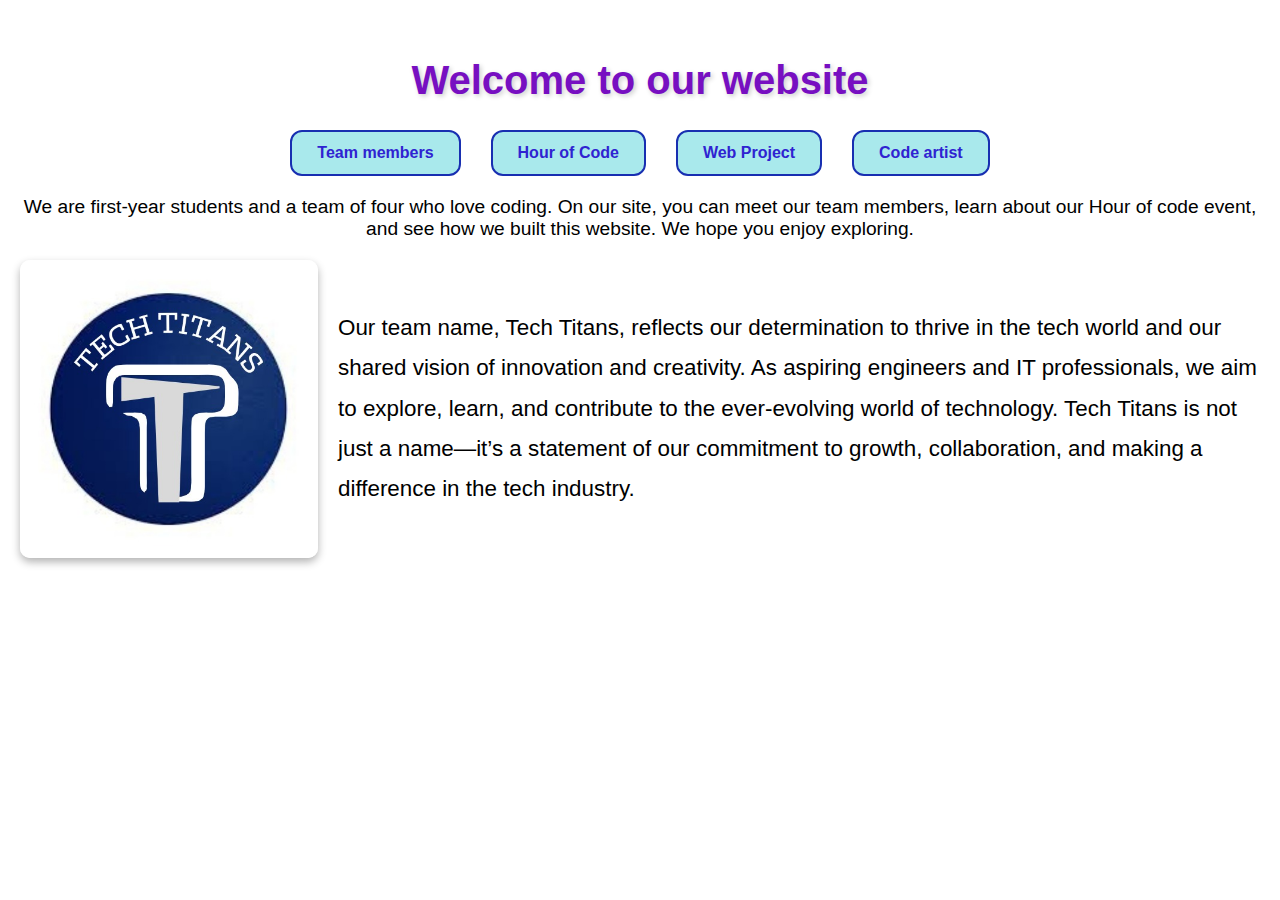
<file: index.html>
<!DOCTYPE html>
<!-- 
    SITE 1101 Principles of Information Systems 
    (c)202X by Name Surname 
    Submitted in partial fulfillment of the requirements of the course.
-->
<html>
    <head>
        <title>Homework 3: How websites work?</title>
        <link rel="stylesheet" href="./style.css">
        <script type="text/javascript" src="scripts.js"></script>  
        <link rel="icon" href="TT.jpg".png type="image/png">    
    </head>
    <body>
        <div class="background-image"></div>
        <h1 class="Head">Welcome to our website</h1>
        <nav class="links">
            <a href="team-members.html">Team members</a>
            <a href="hour-of-code.html">Hour of Code</a>
            <a href="web-project.html">Web Project</a>
            <a href="code-artist.html">Code artist</a>
        </nav>
        <p class="intro">We are first-year students  and a team of four who love coding. On our site, you can meet our team members, learn about our Hour of code event, and see how we built this website. We hope you enjoy exploring.</p>
        <div class="team-intro1">
            <img src="Team_logo.jpeg" width="298px" height="298px" class="team_logo" alt="Team Logo">
            <p class="Explanation">
                Our team name, Tech Titans, reflects our determination to thrive in the tech world and our shared vision of innovation and creativity. As aspiring engineers and IT professionals, we aim to explore, learn, and contribute to the ever-evolving world of technology. Tech Titans is not just a name—it’s a statement of our commitment to growth, collaboration, and making a difference in the tech industry.
            </p>
            
        </div>
        
        <!DOCTYPE html>

    </body>
</html>
</file>
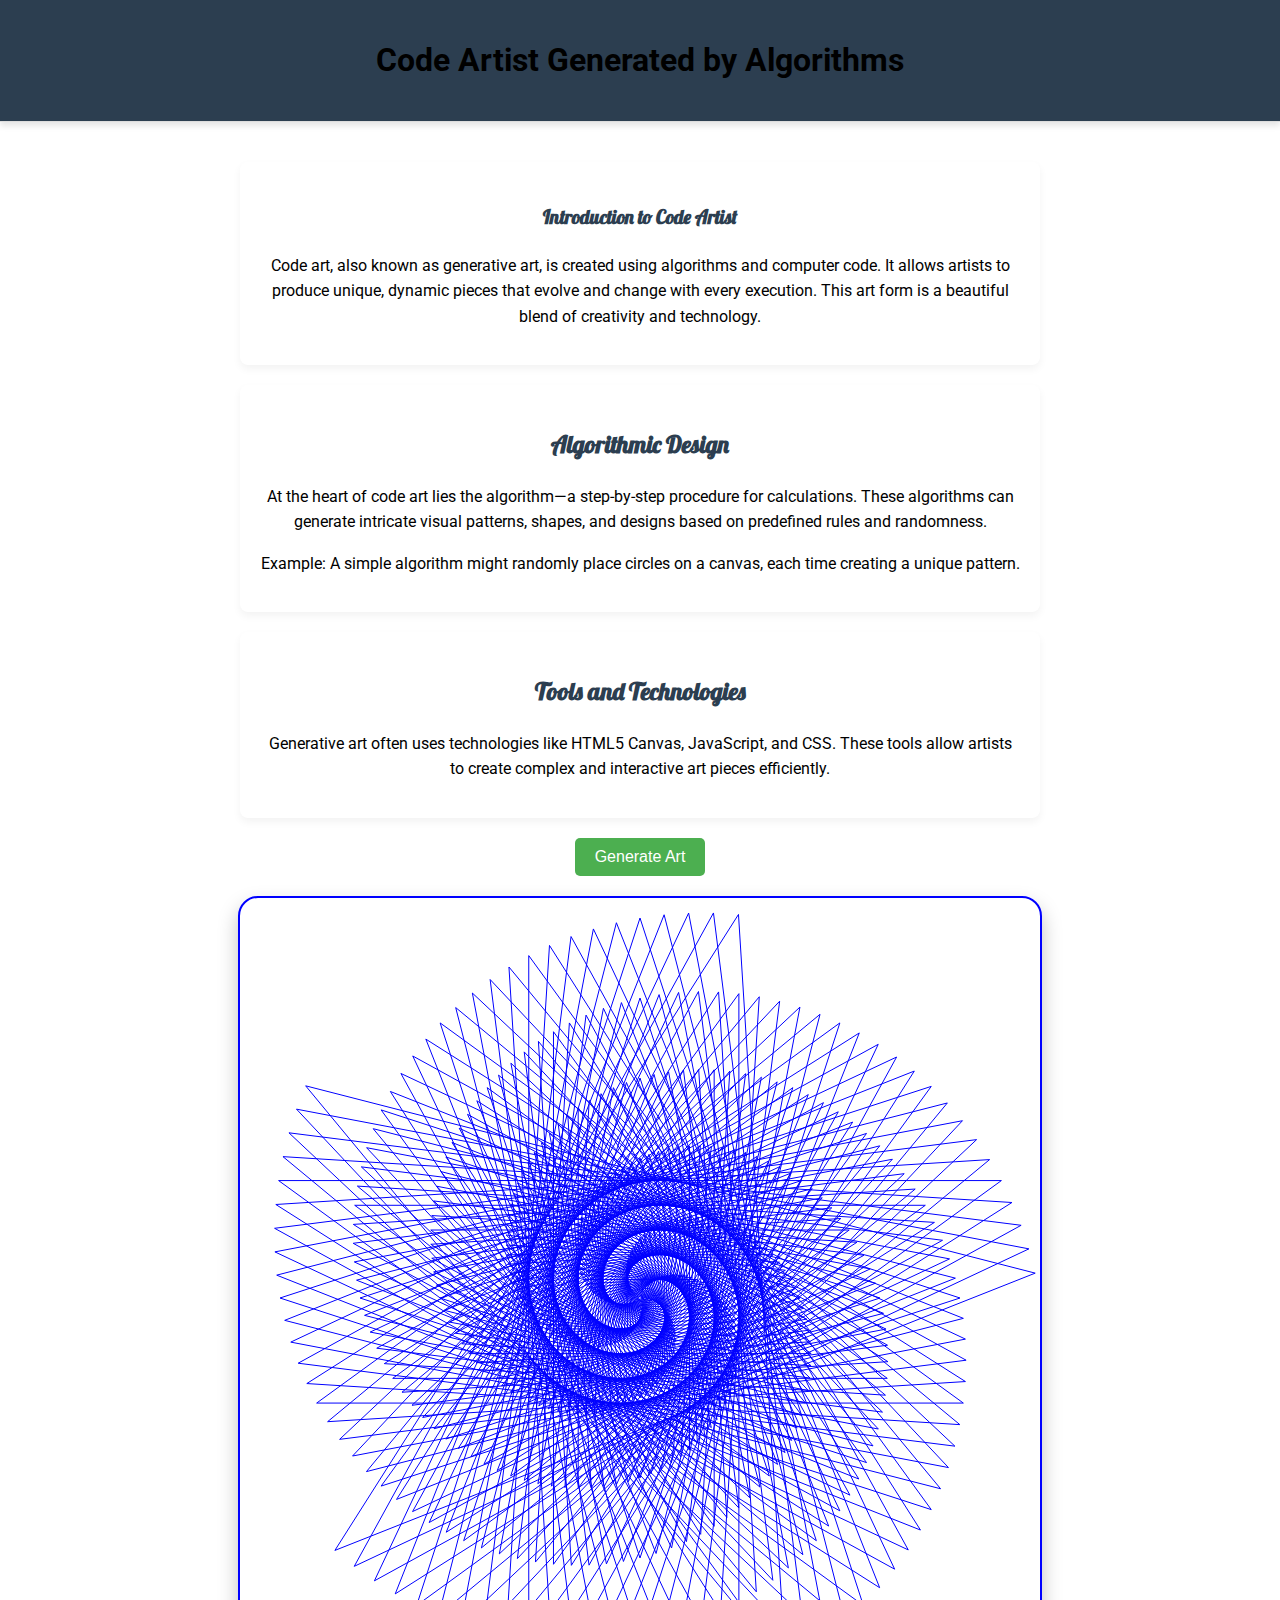
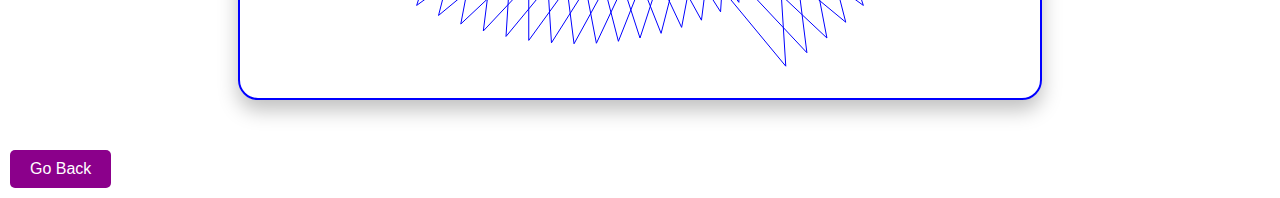
<file: code-artist.html>
<!DOCTYPE html>
<html lang="en">
<head>
    <link rel="icon" href="TT.jpg".png type="image/png">
    <meta charset="UTF-8">
    <meta name="viewport" content="width=device-width, initial-scale=1.0">
    <title>Code Artist</title>
    <link rel="stylesheet" href="style.css">
    <link href="https://fonts.googleapis.com/css2?family=Lobster&family=Roboto&display=swap" rel="stylesheet">
    <style>
        body {
            margin: 0;
            background-color: #fff;
            font-family: 'Roboto', sans-serif;
            color: #000;
        }
        header, main {
            padding: 20px;
            text-align: center;
        }
        .content {
            max-width: 800px;
            margin: auto;
        }
        h1, h2, p {
            color: #000;
        }
        canvas {
            display: block;
            margin: 20px auto;
            border: 2px solid #00f;
            border-radius: 20px;
            box-shadow: 0 10px 20px rgba(0, 0, 0, 0.25);
            width: 90%;
            max-width: 800px;
            height: auto;
        }
    </style>
</head>
<body>
    <header id="Mahmood">
        <h1 id="CA generated by algorithm">Code Artist Generated by Algorithms</h1>
    </header>
    <main>
        <div class="content">
            <section id="introduction">
                <h2 class="intro">Introduction to Code Artist</h2>
                <p>Code art, also known as generative art, is created using algorithms and computer code. It allows artists to produce unique, dynamic pieces that evolve and change with every execution. This art form is a beautiful blend of creativity and technology.</p>
            </section>
            <section id="algorithmic-design">
                <h2 class="algorithm">Algorithmic Design</h2>
                <p class="paragraph">At the heart of code art lies the algorithm—a step-by-step procedure for calculations. These algorithms can generate intricate visual patterns, shapes, and designs based on predefined rules and randomness.</p>
                <p>Example: A simple algorithm might randomly place circles on a canvas, each time creating a unique pattern.</p>
            </section>
            <section id="tools">
                <h2 class="tool">Tools and Technologies</h2>
                <p class="GENERATIVE">Generative art often uses technologies like HTML5 Canvas, JavaScript, and CSS. These tools allow artists to create complex and interactive art pieces efficiently.</p>
            </section>
        </div>
        <button id="generateArt">Generate Art</button>
        <canvas id="spiralCanvas" width="800" height="800"></canvas>
    </main>
    <button class="go-back" onclick="goToHomePage()">Go Back</button>
    <script>
        function goToHomePage() {
            window.location.href = "index.html"; 
        }

        let currentShape = 5;

        function drawSpiral(sides) {
            const canvas = document.getElementById('spiralCanvas');
            const ctx = canvas.getContext('2d');
            const width = canvas.width;
            const height = canvas.height;
            const centerX = width / 2;
            const centerY = height / 2;
            const numSpirals = 5;
            const numLines = 100;
            const maxRadius = Math.min(width, height) / 2;

            ctx.clearRect(0, 0, width, height);

            ctx.strokeStyle = '#00f';
            ctx.lineWidth = 1;

            for (let i = 0; i < numLines; i++) {
                ctx.beginPath();
                for (let j = 0; j < numSpirals; j++) {
                    const angle = (i + j * numLines / numSpirals) * 2 * Math.PI / numLines;
                    const radius = maxRadius * i / numLines;
                    const x = centerX + radius * Math.cos(angle + (j * 2 * Math.PI / sides));
                    const y = centerY + radius * Math.sin(angle + (j * 2 * Math.PI / sides));
                    if (j === 0) {
                        ctx.moveTo(x, y);
                    } else {
                        ctx.lineTo(x, y);
                    }
                }
                ctx.closePath();
                ctx.stroke();
            }
        }

        document.getElementById('generateArt').addEventListener('click', () => {
            currentShape++;
            drawSpiral(currentShape);
        });

        drawSpiral(currentShape);
    </script>
</body>
</html>
</file>
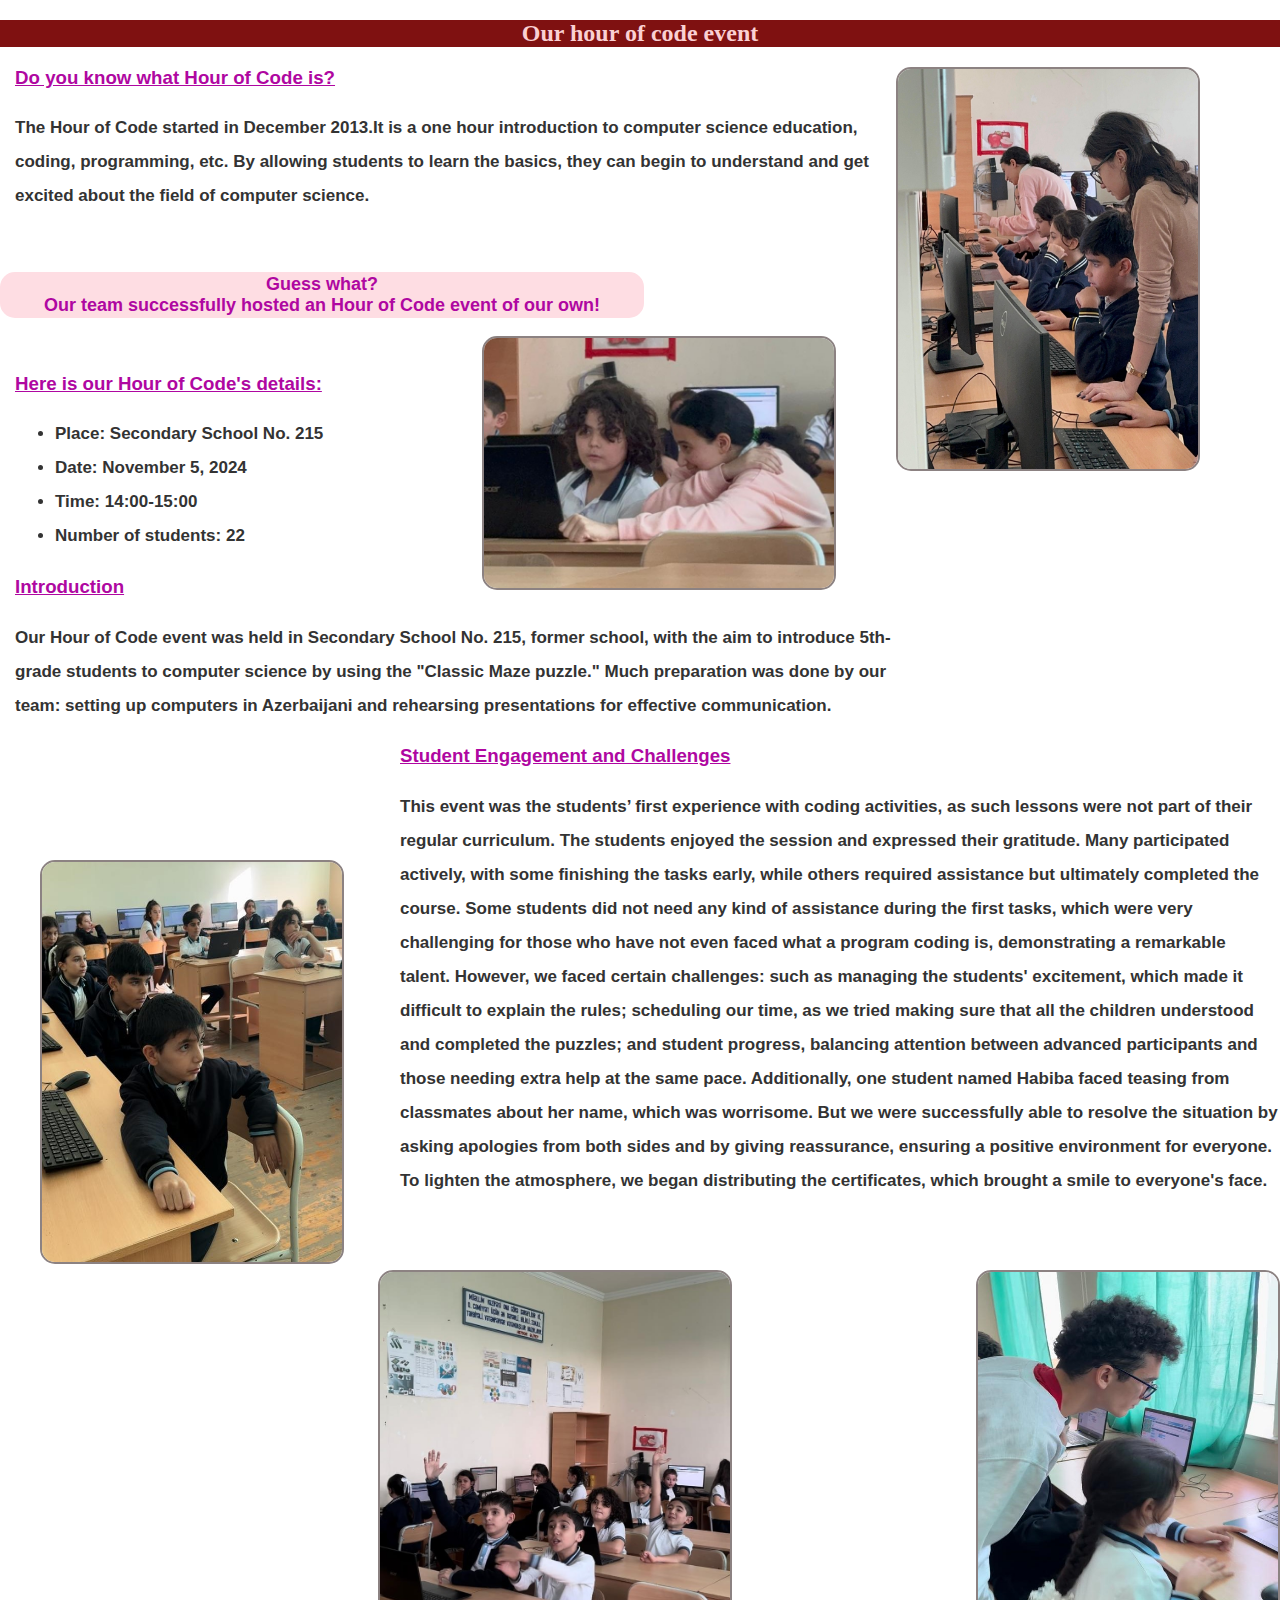
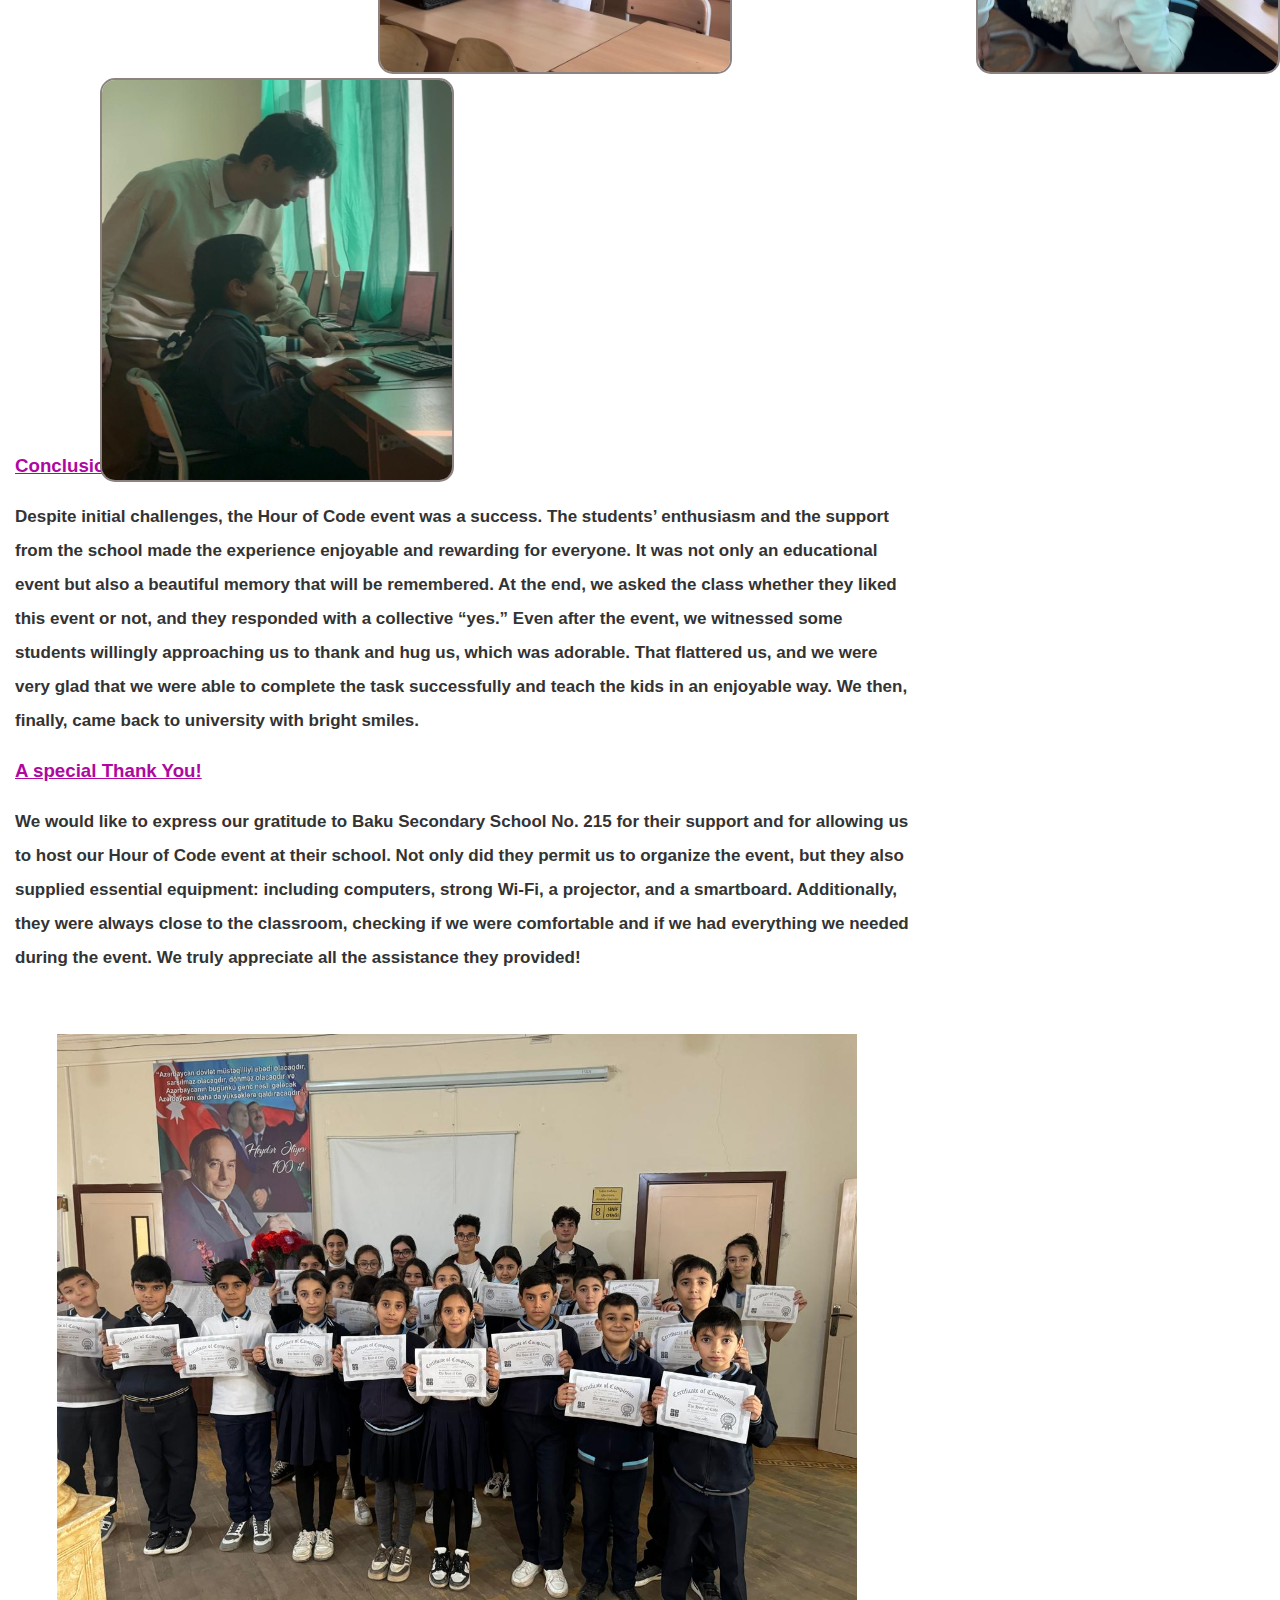
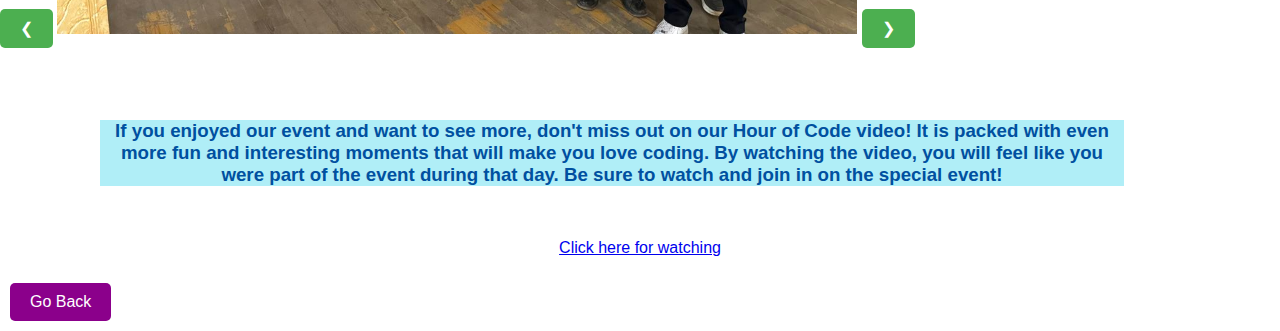
<file: hour-of-code.html>
<!DOCTYPE html>
<!-- 
    SITE 1101 Principles of Information Systems 
    (c)202X by Name Surname 
    Submitted in partial fulfillment of the requirements of the course.
-->
<html>
    <head>
        <title>Homework 3: Hour of Code event</title>
        <link rel="stylesheet" href="style.css">
        <div class="hocbackground"></div>
        <link rel="icon" href="TT.jpg".png type="image/png">
        <script type="text/javascript" src="scripts.js"></script>      
    </head>
    <body class="hocbackground" class="hocall">
        <h2 class="Hourofcode">Our hour of code event</h2> 
        <img src="hoc1.jpeg" width="300px" height="400px" class="hoc1">
        <h3 class="second"> Do you know what Hour of Code is?</h3>
      <h4 class="textofhourodcode"> The Hour of Code started in December 2013.It is a one hour introduction to computer science education, coding, 
      programming, etc. 
      By allowing students to learn the basics, they can begin to understand 
      and get excited about the field of computer science.</h4>
      <br>
      <p class="special">Guess what?  
        <br>Our team successfully hosted an Hour of Code event of our own!</p> <img src="hoc2.jpg" width="350px" height="250px" class="hoc2">
      <br> 
      <h3 class="second"> 
        Here is our Hour of Code's details: </h3> 
      <h4 class="textofhourodcode"> 
        <ul>
          <li>Place: Secondary School No. 215  </li>
          <li>Date: November 5, 2024</li>
          <li>Time: 14:00-15:00</li>        
          <li>Number of students: 22</li>
      </ul></h4>
      <h3 class="second">Introduction</h3>
      <h4 class="textofhourodcode"> Our Hour of Code event was held in Secondary School No. 215, former school,
      with the aim to introduce 5th-grade students to computer science by using the "Classic Maze puzzle."
      Much preparation was done by our team: setting up computers in Azerbaijani and rehearsing presentations for effective communication. 
     </h4>
      <h3 class="seconds">Student Engagement and Challenges</h3>
      <h4 class="textofhourodcodes">This event was the students’ first experience with coding activities, as such lessons were not part of their regular curriculum. 
      The students enjoyed the session and expressed their gratitude. Many participated actively, with some finishing the tasks early, while 
      others required assistance but ultimately completed the course. Some students did not need any kind of assistance during the first tasks, 
      which were very challenging for those who have not even faced what a program coding is, demonstrating a remarkable talent. However, we faced 
      certain challenges: such as managing the students' excitement, which made it difficult to explain the rules; scheduling our time, as we tried 
      making sure that all the children understood and completed the puzzles; and student progress, balancing attention between advanced participants 
      and those needing extra help at the same pace. Additionally, one student named Habiba faced teasing from classmates about her name, which was worrisome. 
      But we were successfully able to resolve the situation by asking apologies from both sides and by giving reassurance, ensuring a positive environment for everyone.
      To lighten the atmosphere, we began distributing the certificates, which brought a smile to everyone's face.</h4>
      <img src="hoc3.jpg" width="300px" height="400px" class="hoc3">
      <img src="hoc4.jpg" width="300px" height="400px" class="hoc4">
      <img src="hoc5.jpg" width="350px" height="400px" class="hoc5">
      <img src="hoc6.jpg" width="350px" height="400px" class="hoc6">
      <h3 class="second2">Conclusion</h3>

      
      <h4 class="textofhourodcode2">Despite initial challenges, the Hour of Code event was a success. The students’ enthusiasm and the support from the 
      school made the experience enjoyable and rewarding for everyone. It was not only an educational event but also a beautiful 
      memory that will be remembered. At the end, we asked the class whether they liked this event or not, and they responded with a collective “yes.” 
      Even after the event, we witnessed some students willingly approaching us to thank and hug us, which was adorable. That flattered us, and we were very glad that 
      we were able to complete the task successfully and teach the kids in an enjoyable way.
      We then, finally, came back to university with bright smiles.</h4>
      <h3 class="second">A special Thank You!</h3>
      <h4 class="textofhourodcode">We would like to express our gratitude to Baku Secondary School No. 215 for their support and for allowing us to host our Hour of Code event at their school. 
      Not only did they permit us to organize the event, but they also supplied essential equipment: including computers, strong Wi-Fi, a projector, and a smartboard. 
      Additionally, they were always close to the classroom, checking if we were comfortable and if we had everything we needed during the event.
      We truly appreciate all the assistance they provided!</h4>
      <br>
      <br>
      
      <div>
        <button onclick="prevImage()">❮</button>
        <img id="hoc7" src="hoc7.jpg" alt="Image" width="800px" height="600px">
        <button onclick="nextImage()">❯</button>
      </div>
      <script src="scripts.js"></script>
      <br>
      <br>
      <br>
      <h3 class="video"> If you enjoyed our event and want to see more, don't miss out on our Hour of Code video! It is packed with even more fun and interesting moments that will make you love coding. By watching the video, you will feel like you were part of the event during that day. Be sure to watch and join in on the special event!</h3>
        
      <br>
    <div id="hoc-video">
          <p class="hoc-video"><a href="https://www.youtube.com/watch?v=k4023YmYhcA" target="_blank">Click here for watching</a></p>
        </div>
      </div>
      
    
      


      <button class="go-back" onclick="goToHomePage()">Go Back</button>
      <script>
          function goToHomePage() {
              window.location.href = "index.html"; 
          }
          </script>
          
    </body>
</html>
</file>
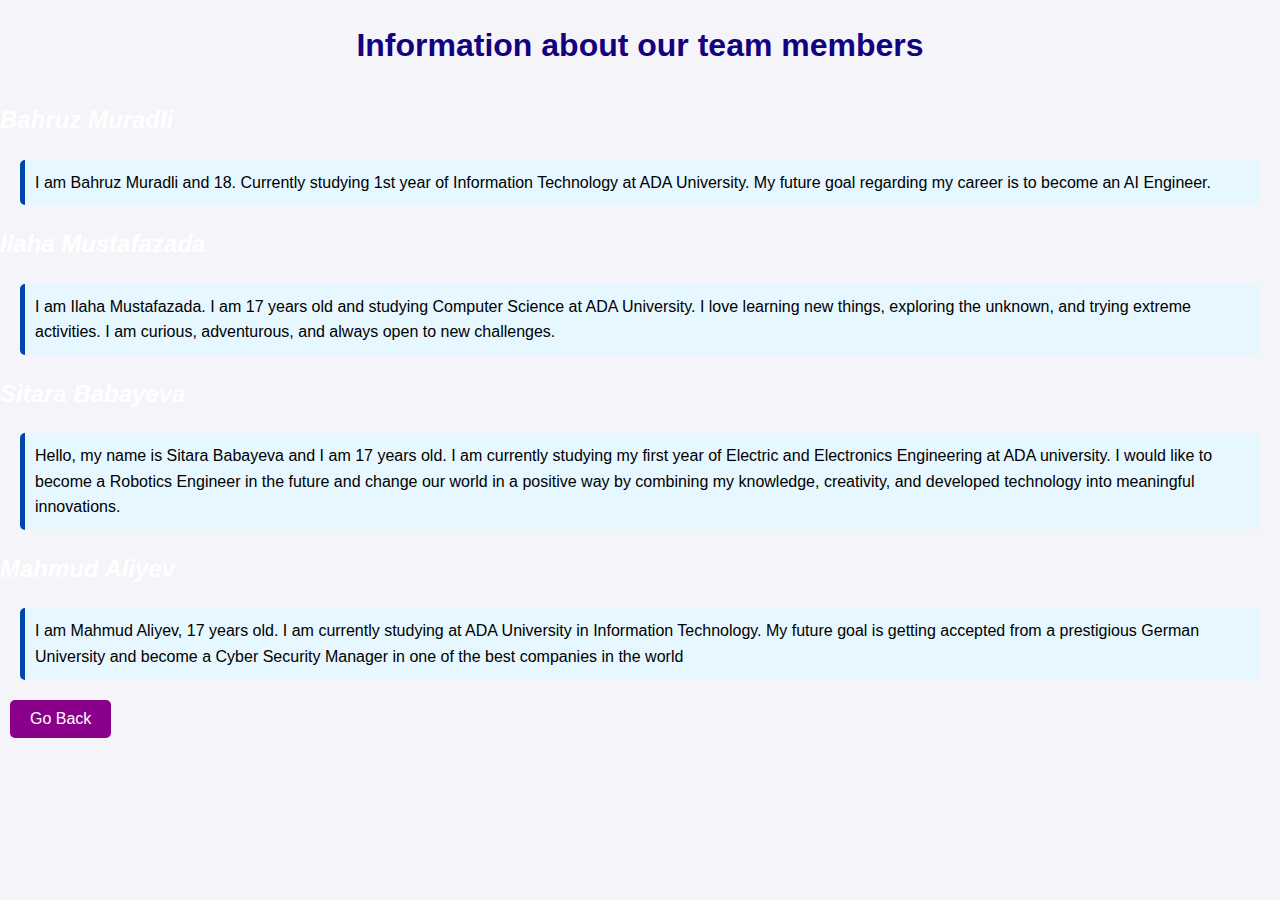
<file: team-members.html>
<!DOCTYPE html>
<!-- 
    SITE 1101 Principles of Information Systems 
    (c)202X by Name Surname 
    Submitted in partial fulfillment of the requirements of the course.
-->
<html>
    <head>
        <title>Homework 3: Team members</title>
        <link rel="stylesheet" href="style.css">
        <script type="text/javascript" src="scripts.js"></script>  
        <link rel="icon" href="TT.jpg".png type="image/png">    
    </head>
    <body class="Team_Info">

        <div class="background-sitara"></div>
        
        <h1 class="Team">Information about our team members</h1>
        <h2 class="Bahruz"><i>Bahruz Muradli</i></h2>
        <p class="Info1">I am Bahruz Muradli and 18. Currently studying 1st year of Information Technology at ADA University. My future goal regarding my career is to become an AI Engineer.</p>
        <h2 class="Ilaha"><i>Ilaha Mustafazada</i></h2>
        <p class="Info2">I am Ilaha Mustafazada. I am 17 years old and studying Computer Science at ADA University. I love learning new things, exploring the unknown, and trying extreme activities. I am curious, adventurous, and always open to new challenges.</p>
        <h2 class="Sitara"><i>Sitara Babayeva</i></h2>
        <p class="Info3">Hello, my name is Sitara Babayeva and I am 17 years old. I am currently studying my first year of Electric and Electronics Engineering at ADA university. I would like to become a Robotics Engineer in the future and change our world in a positive way by combining my knowledge, creativity, and developed technology into meaningful innovations.</p>
        <h2 class="Mahmud"><i>Mahmud Aliyev</i></h2>
        <p class="Info4">I am Mahmud Aliyev, 17 years old. I am currently studying at ADA University in Information Technology. My future goal is getting accepted from a prestigious German University and become a Cyber Security Manager in one of the best companies in the world</p>
        <button class="go-back" onclick="goToHomePage()">Go Back</button>
        <script>
            function goToHomePage() {
                window.location.href = "index.html"; 
            }
            </script>
    </body>
   
</html>
</file>
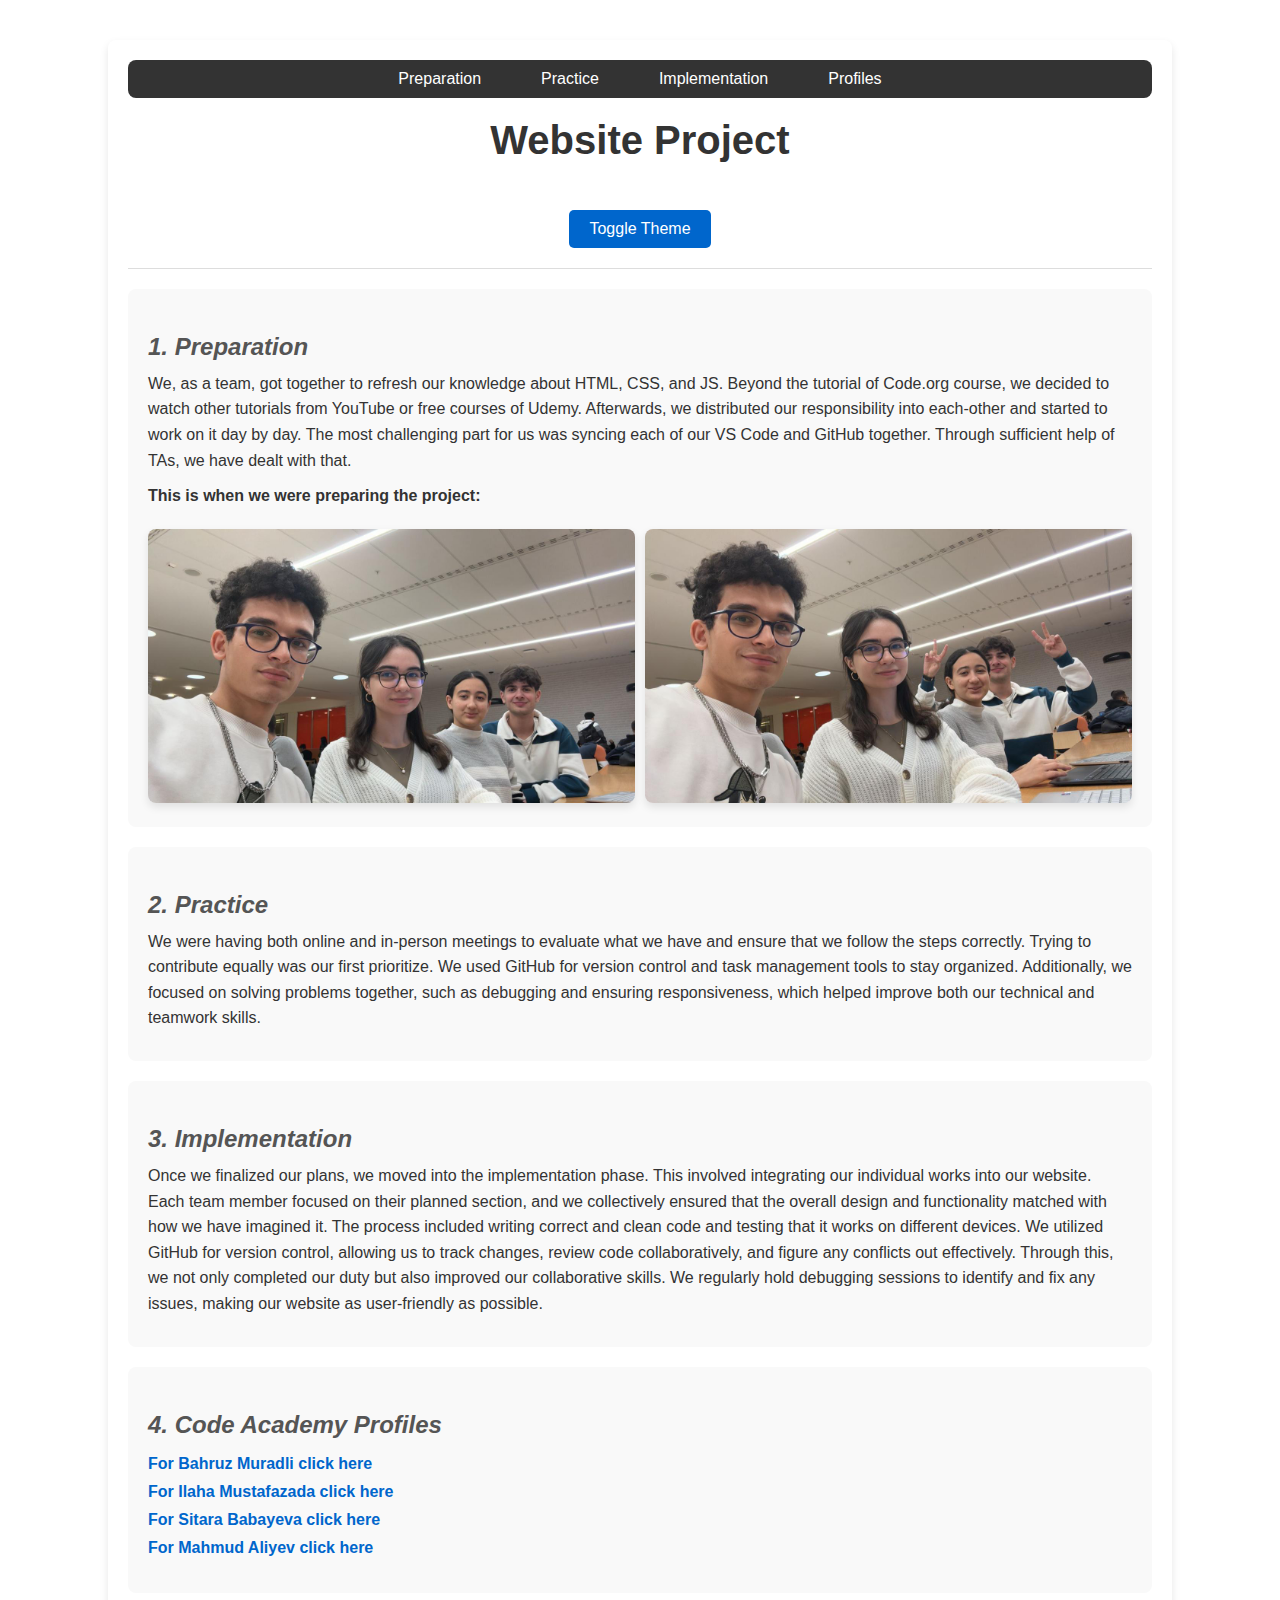
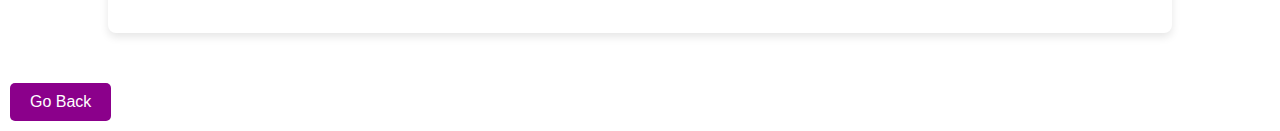
<file: web-project.html>
<!DOCTYPE html>
<html>
<head>
    <title>Homework 3: Website project</title>
    <link rel="stylesheet" href="./style.css">
    <script type="text/javascript" src="scripts.js"></script>    
    <link rel="icon" href="TT.jpg".png type="image/png">  
</head>
<body>
    <div class="container">
        <header>
            <nav class="navbar">
                <ul>
                    <li><a href="#preparation">Preparation</a></li>
                    <li><a href="#practice">Practice</a></li>
                    <li><a href="#implementation">Implementation</a></li>
                    <li><a href="#profiles">Profiles</a></li>
                </ul>
            </nav>
            <h1 class="title">Website Project</h1>
            <button id="themeToggle" onclick="toggleTheme()">Toggle Theme</button>
        </header>
        <main>
            <section id="preparation" class="section card">
                <h3 class="subtitle"><i>1. Preparation</i></h3>
                <p class="content">We, as a team, got together to refresh our knowledge about HTML, CSS, and JS. Beyond the tutorial of Code.org course, we decided to watch other tutorials from YouTube or free courses of Udemy. Afterwards, we distributed our responsibility into each-other and started to work on it day by day. The most challenging part for us was syncing each of our VS Code and GitHub together. Through sufficient help of TAs, we have dealt with that.</p>
                <p class="content"><strong>This is when we were preparing the project:</strong></p>
                <div class="photo-section">
                    <div class="photo"><img src="group photo.jpg" alt="Preparation Image 1" class="preparation-photo"></div>
                    <div class="photo"><img src="group photo 2.jpg" alt="Preparation Image 2" class="preparation-photo"></div>
                </div>
            </section>
            <section id="practice" class="section card">
                <h3 class="subtitle"><i>2. Practice</i></h3>
                <p class="content">We were having both online and in-person meetings to evaluate what we have and ensure that we follow the steps correctly. Trying to contribute equally was our first prioritize. We used GitHub for version control and task management tools to stay organized. Additionally, we focused on solving problems together, such as debugging and ensuring responsiveness, which helped improve both our technical and teamwork skills.</p>
            </section>
            <section id="implementation" class="section card">
                <h3 class="subtitle"><i>3. Implementation</i></h3>
                <p class="content">Once we finalized our plans, we moved into the implementation phase. This involved integrating our individual works into our website. Each team member focused on their planned section, and we collectively ensured that the overall design and functionality matched with how we have imagined it. The process included writing correct and clean code and testing that it works on different devices. We utilized GitHub for version control, allowing us to track changes, review code collaboratively, and figure any conflicts out effectively. Through this, we not only completed our duty but also improved our collaborative skills. We regularly hold debugging sessions to identify and fix any issues, making our website as user-friendly as possible.</p>
            </section>
            <section id="profiles" class="section card">
                <h3 class="subtitle"><i>4. Code Academy Profiles</i></h3>
                <ul class="profiles">
                    <li><a href="https://www.codecademy.com/profiles/bahruz_muradli">For Bahruz Muradli click here</a></li>
                    <li><a href="https://www.codecademy.com/profiles/IlahaMustafazada">For Ilaha Mustafazada click here</a></li>
                    <li><a href="https://www.codecademy.com/profiles/SitaraBabayeva">For Sitara Babayeva click here</a></li>
                    <li><a href="https://www.codecademy.com/profiles/maliyev21471">For Mahmud Aliyev click here</a></li>
                </ul>
            </section>
        </main>
    </div>
    <button class="go-back" onclick="goToHomePage()">Go Back</button>
    <script>
        function goToHomePage() {
            window.location.href = "index.html"; 
        }
    </script>
</body>
</html>
</file>
<file: style.css>
.Head {
    text-align: center;
    margin-top: 58px;
    font-family: 'Lucida Sans', 'Lucida Grande', Geneva, Verdana, sans-serif;
    color: rgb(119, 15, 193);
    font-size: 2.5rem;
    text-shadow: 2px 2px 5px rgba(0, 0, 0, 0.2); 
}


.links {
    display: flex;
    justify-content: center; 
    gap: 30px; 
    margin-top: 20px; 
}

.links a {
    display: block;
    padding: 12px 25px;
    background-color: #a9e9ec;
    text-decoration: none;
    color: #2f23d1;
    border: 2px solid #182fb1;
    border-radius: 12px;
    text-align: center;
    font-weight: bold;
    transition: transform 0.3s, background-color 0.3s; 
}

.links a:hover {
    background-color: #2f23d1;
    color: #ffffff;
    transform: scale(1.1); 
}


.intro {
    text-align: center;
    color: #000000;
    font-size: 1.2rem;
    margin: 20px;
}


.team-intro1 {
    display: flex; 
    align-items: center; 
    gap: 20px; 
    margin: 20px;
    
}

.Explanation {
    flex: 1; 
    font-size: 1.4rem; 
    line-height: 1.8;
    color: #000000;
}


.team_logo {
    max-width: 100%; 
    height: auto; 
    border-radius: 10px; 
    box-shadow: 0 4px 8px rgba(0, 0, 0, 0.3); 
    transition: transform 0.3s ease; 
}

.team_logo:hover {
    transform: scale(1.05); 
}



button {
    padding: 10px 20px;
    font-size: 16px;
    background-color: #4CAF50;
    color: white;
    border: none;
    border-radius: 5px;
    cursor: pointer;
    transition: background-color 0.3s;
}

button:hover {
    background-color: #45a049; 
}


.links a:hover {
    transform: scale(1.2); 
    background-color: #7bd3d7; 
}


.Team_Info {
    font-family: Arial, sans-serif;
    line-height: 1.6;
    margin: 0;
    padding: 0;
    background-color: #f4f4f9;
    color: #000000;
}
.Team {
    text-align: center;
    margin: 20px 0;
    color: #12027f;
    font-size: 2em;
}

.Bahruz, .Ilaha, .Sitara, .Mahmud {
    font-size: 1.5em;
    margin-left: 20px;
    color: #fff;
}

.Info1, .Info2, .Info3, .Info4 {
    background-color: #e6f7ff;
    border-left: 5px solid #0047ab;
    padding: 10px;
    margin: 10px 20px;
    border-radius: 5px;
}

.Mahmud :hover {
    color:yellowgreen;
    cursor: pointer;
}
.Sitara :hover {
    color:yellowgreen;
    cursor: pointer;
}
.Bahruz :hover {
    color:yellowgreen;
    cursor: pointer;
}
.Ilaha :hover {
    color:yellowgreen;
    cursor: pointer;
}

.Bahruz:hover::after, 
.Ilaha:hover::after, 
.Sitara:hover::after, 
.Mahmud:hover::after {
    content: '';
    display: block;
    width: 150px;
    height: 150px;
    background-size: cover;
    background-repeat: no-repeat;
    position: absolute;
    top: 0;
    left: 200px; 
    border: 3px solid #333;
    border-radius: 10px;
    box-shadow: 0 4px 8px rgba(0, 0, 0, 0.2);
}

.Bahruz:hover::after {
    background-image: url('bahruz.jpg'); 
}
.Ilaha:hover::after {
    background-image: url('ilaha.jpg'); 
}

.Sitara:hover::after {
    background-image: url('sitara.jpeg'); 
}

.Mahmud:hover::after {
    background-image: url('mahmud.jpg');
}

.Bahruz, .Ilaha, .Sitara, .Mahmud {
    position: relative; 
    display: inline-block; 
    margin: 10px 0; 
    cursor: pointer; 
}



.background-image {
    background-image: url('https://www.ada.edu.az/assets/img/header/header_it.jpg');
    background-size: cover;
    background-position: center;
    opacity: 0.5; 
    position: absolute;
    top: 0;
    left: 0;
    width: 100%;
    height: 100%;
    z-index: -1; 
}

body#code.artist.h1 {
    margin: 0;
    padding: 0;
    font-family: 'Roboto', sans-serif;
    background-color: #f4f4f9; 
    color: #333;
}


header#Mahmood {
    background-color: #2c3e50; 
    color: white;
    padding: 20px;
    display: flex;
    justify-content: center;
    align-items: center;
    box-shadow: 0 4px 6px rgba(0, 0, 0, 0.1);
}

header#Mahmood h1#CA.generated.by.algorithm {
    font-size: 2.5rem;
    margin: 0;
    font-family: 'Lobster', cursive;
}


main section#introduction,
main section#algorithmic-design,
main section#tools,
main section#gallery {
    background: white;
    padding: 20px;
    margin: 20px 0;
    border-radius: 8px;
    box-shadow: 0 4px 8px rgba(0, 0, 0, 0.05);
}

section#introduction h2.intro,
section#algorithmic-design h2.algorithm,
section#tools h2.tool,
section#gallery h2.gallery.art {
    font-family: 'Lobster', cursive;
    color: #2c3e50;
}

section#algorithmic-design p.paragraph,
section#tools p.GENERATIVE,
section#gallery p.Description {
    line-height: 1.6;
}


canvas#example1 {
    display: block;
    margin: 20px auto;
    border: 1px solid #ccc;
    border-radius: 8px;
}




footer.reference {
    background-color: #2c3e50;
    color: white;
    text-align: center;
    padding: 10px 0;
    margin-top: 20px;
    box-shadow: 0 -4px 6px rgba(0, 0, 0, 0.1);
}

footer.reference p {
    margin: 0;
}

.background-sitara {
    background-image: url('https://ceeus.ada.edu.az/uploads/menus/o_1drskttlak6k1j3r1c6r13fe121eb.png');
    background-size: cover;
    background-position: center;
    opacity: 0.65; 
    position: absolute;
    top: 0;
    left: 0;
    width: 100%;
    height: 100%;
    z-index: -1; 
}

body {
    font-family: Arial, sans-serif;
    margin: 0;
    background-color: #fff; 
    color: #333;
}

.container {
    width: 80%;
    margin: 40px auto;
    background: #fff;
    padding: 20px;
    box-shadow: 0 4px 8px rgba(0, 0, 0, 0.1);
    border-radius: 8px;
}

header {
    text-align: center;
    padding-bottom: 20px;
    border-bottom: 1px solid #ddd;
}

.navbar {
    background-color: #333;
    padding: 10px;
    overflow: hidden;
    border-radius: 8px;
}

.navbar ul {
    list-style-type: none;
    margin: 0;
    padding: 0;
    display: flex;
    justify-content: center;
}

.navbar ul li {
    margin: 0 15px;
}

.navbar ul li a {
    color: white;
    text-decoration: none;
    padding: 8px 15px;
    border-radius: 4px;
}

.navbar ul li a:hover {
    background-color: #575757;
}

.title {
    color: #333;
    font-size: 2.5em;
    margin-top: 20px;
}

.section {
    margin: 20px 0;
    padding: 20px;
    background-color: #f9f9f9;
    border-radius: 8px;
    transition: transform 0.3s ease;
}

.section:hover {
    transform: scale(1.02);
}

.subtitle {
    color: #555;
    font-size: 1.5em;
    margin-bottom: 10px;
}

.content {
    margin: 10px 0;
    line-height: 1.6;
}

.profiles {
    list-style-type: none;
    padding: 0;
}

.profiles li {
    margin: 10px 0;
}

.profiles a {
    text-decoration: none;
    color: #0066cc;
    font-weight: bold;
}

.profiles a:hover {
    text-decoration: underline;
    color: #004b99;
}

button#themeToggle {
    margin-top: 20px;
    padding: 10px 20px;
    background-color: #0066cc;
    color: white;
    border: none;
    border-radius: 5px;
    cursor: pointer;
    transition: background-color 0.3s;
}

button#themeToggle:hover {
    background-color: #004b99;
}

.dark-theme {
    background-color: #333; 
    color: #fff;
}

.dark-theme .container {
    background-color: #444; 
}

.dark-theme .section {
    background-color: #555;
}

.dark-theme .title,
.dark-theme .subtitle {
    color: #ddd;
}

.dark-theme .profiles a {
    color: #66ccff;
}

.dark-theme .profiles a:hover {
    color: #3388cc;
}

.dark-theme button#themeToggle {
    background-color: #66ccff;
    color: #333;
}

.dark-theme button#themeToggle:hover {
    background-color: #3388cc;
}
 .Hourofcode {
    font-family: 'Times New Roman ', "sherif";
    text-align: center;
    font-weight:bold;
    color: rgb(250, 208, 211);
    background-color: rgb(127, 17, 17);
    
 }
 .second {
    font-family: 'Comic Sans MS', cursive, sans-serif;
    color: #af07a1;
    text-decoration: underline; 
    margin-left: 15px;
 }
.seconds {
        font-family: 'Comic Sans MS', cursive, sans-serif;
        color: #af07a1;
        text-decoration: underline;
        margin-left: 400px;
    
 }
 .second2 {
    font-family: 'Comic Sans MS', cursive, sans-serif;
    color: #af07a1;
    text-decoration: underline; 
    margin-left: 15px;
    
 }
 .special {
    font-family: 'Comic Sans MS', cursive, sans-serif;
    text-align: center;
    font-weight: bolder;
    font-size: 18px;
    color: #af07a1;
    background-color: rgb(254, 221, 227);
    width: 50%;
    border: 2px solid rgb(254, 221, 227);
    border-radius: 15px;
}
.textofhourodcode {
    font-family: "Calibri", sans-serif;
    line-height: 2;
    font-size: 17px;
    width: 70%;
    margin-left: 15px;
    
    
}
.textofhourodcodes {
    font-family: "Calibri", sans-serif;
    line-height: 2;
    font-size: 17px;
    text-align: left;
    width: right;
    margin-left: 400px
}
.textofhourodcode2 {
    font-family: "Calibri", sans-serif;
    line-height: 2;
    font-size: 17px;
    width: 70%;
    margin-left: 15px;
    
    
}
.hoc1 {
    float: right;
    margin-right: 80px;
    border: 2px solid #8c8282;
    border-radius: 15px;
}
.hoc2 {
    float: right;
    margin-right: 60px;
    border: 2px solid #8c8282;
    border-radius: 15px;
}
.hoc3 {
    position: relative;
    top: -360px; 
    margin-left: 40px;
    border: 2px solid #8c8282;
    border-radius: 15px;
}
.hoc4 {
    float: right;
    border: 2px solid #8c8282;
    border-radius: 15px;
    position: relative;
    bottom: -50px;
}
.hoc5 {
    float: center;
    border: 2px solid #8c8282;
    border-radius: 15px;
    position: relative;
    bottom: -50px;
    right: -30px;
}
.hoc6 {
    
    border: 2px solid #8c8282;
    border-radius: 15px;
    position: relative;
    bottom: -50px;
    right: -100px;
}
.hoc7 {
    
    margin-right: 60px;
    margin-bottom: 30px;
    border: 2px solid #8c8282;
    border-radius: 15px;
    position: relative;
    right: -400px;
}


.go-back{
    padding: 10px 20px;
    background-color: darkmagenta; 
    color: white;
    border: none;
    border-radius: 5px;
    cursor: pointer;
    font-size: 16px;
    margin: 10px;
}

.go-back:hover {
    background-color: #45a049; 
}

.video {
    font-family: 'Comic Sans MS', cursive, sans-serif;
        color: #0050a0;
        text-align:center;
        background-color: #b0eef7; 
        max-width: 80%;
        position: relative;
        right:  -100px;
}
.hoc-video {
    text-align:center;

}
.hocbackground {
    background-image: url('https://img.freepik.com/premium-photo/pastel-background-with-cloud-pink-background-vector_179286-1.jpg');
    background-size: cover;
    background-position: center;
    background-attachment: fixed;
    margin: 0;
    padding: 0;
}

.photo-section {
    display: flex;
    gap: 10px;
    margin-top: 20px;
}

.photo {
    flex: 1;
}

.preparation-photo {
    width: 100%;
    height: auto;
    border-radius: 8px;
    box-shadow: 0 4px 8px rgba(0, 0, 0, 0.1);
    transition: transform 0.3s ease;
}

.preparation-photo:hover {
    transform: scale(1.05);
}
</file>
